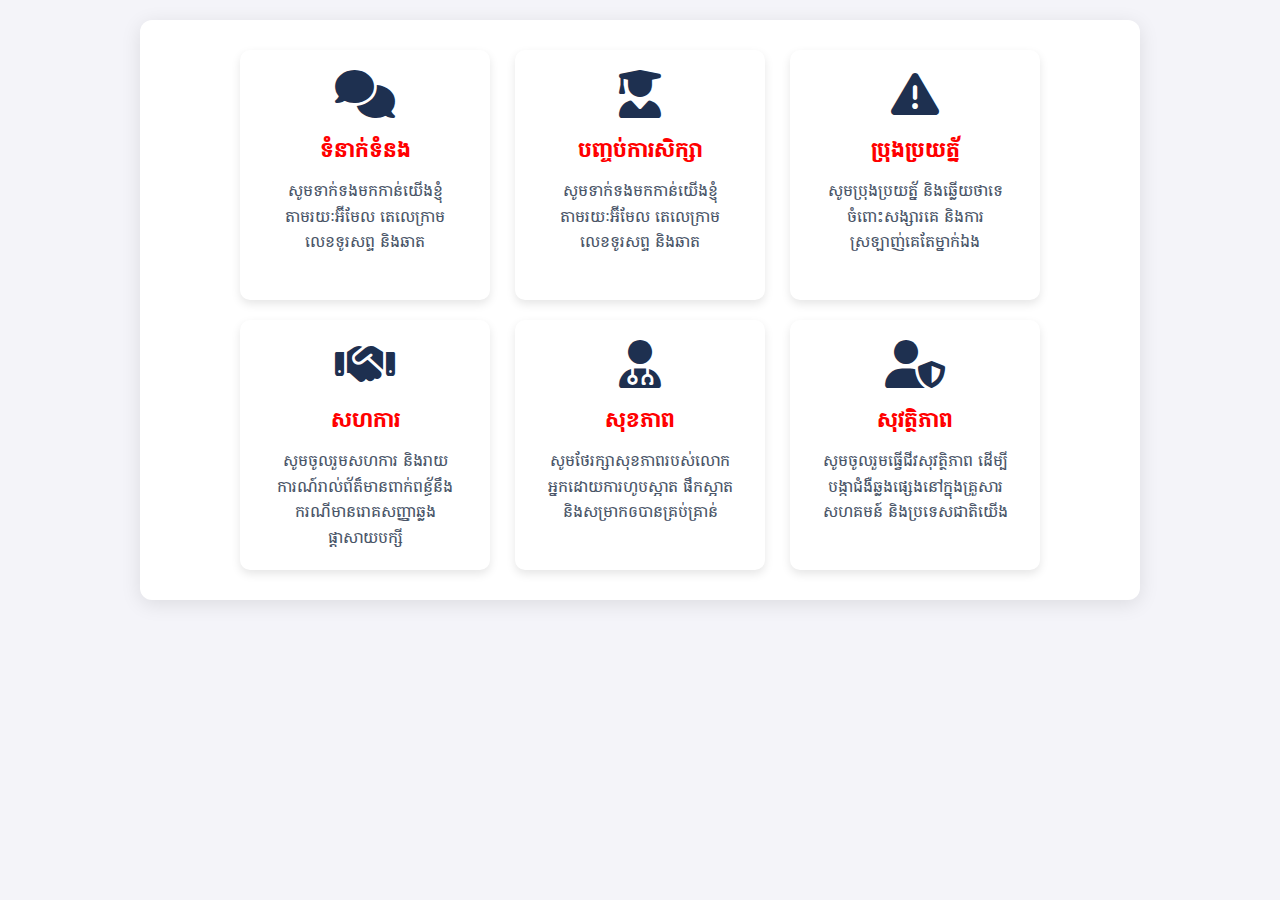
<file: index.html>
<!DOCTYPE html>
<html lang="km">
  <head>
    <meta charset="UTF-8" />
    <meta name="viewport" content="width=device-width, initial-scale=1.0" />
    <title>សេវាកម្មរបស់យើង</title>
    <link
      rel="stylesheet"
      href="https://cdnjs.cloudflare.com/ajax/libs/font-awesome/6.7.2/css/all.min.css"
      integrity="sha512-Evv84Mr4kqVGRNSgIGL/F/aIDqQb7xQ2vcrdIwxfjThSH8CSR7PBEakCr51Ck+w+/U6swU2Im1vVX0SVk9ABhg=="
      crossorigin="anonymous"
      referrerpolicy="no-referrer"
    />
    <link rel="preconnect" href="https://fonts.googleapis.com" />
    <link rel="preconnect" href="https://fonts.gstatic.com" crossorigin />
    <link
      href="https://fonts.googleapis.com/css2?family=Suwannaphum:wght@100;300;400;700;900&display=swap"
      rel="stylesheet"
    />
    <link rel="stylesheet" href="style.css" />
  </head>
  <body>
    <div class="container">
      <section class="card" aria-label="សេវាកម្មរបស់យើង">
        <article class="item">
          <i class="fa-solid fa-comments"></i>
          <h3>ទំនាក់ទំនង</h3>
          <p>សូមទាក់ទងមកកាន់យើងខ្ញុំតាមរយៈអ៊ីមែល តេលេក្រាម លេខទូរសព្ទ និងឆាត</p>
        </article>
        <article class="item">
          <i class="fa-solid fa-user-graduate"></i>
          <h3>បញ្ចប់ការសិក្សា</h3>
          <p>សូមទាក់ទងមកកាន់យើងខ្ញុំតាមរយៈអ៊ីមែល តេលេក្រាម លេខទូរសព្ទ និងឆាត</p>
        </article>
        <article class="item">
          <i class="fa-solid fa-triangle-exclamation"></i>
          <h3>ប្រុងប្រយត្ន័</h3>
          <p>សូមប្រុងប្រយត្ន័ និងឆ្លើយថាទេចំពោះសង្សារគេ និងការស្រឡាញ់គេតែម្នាក់ឯង</p>
        </article>
        <article class="item">
          <i class="fa-solid fa-handshake"></i>
          <h3>សហការ</h3>
          <p>សូមចូលរួមសហការ និងរាយការណ៍រាល់ព័ត៏មានពាក់ពន្ធ័នឹងករណីមានរោគសញ្ញាឆ្លងផ្តាសាយបក្សី</p>
        </article>
        <article class="item">
          <i class="fa-solid fa-user-doctor"></i>
          <h3>សុខភាព</h3>
          <p>សូមថែរក្សាសុខភាពរបស់លោកអ្នកដោយការហូបស្អាត ផឹកស្អាត និងសម្រាកឲបានគ្រប់គ្រាន់</p>
        </article>
        <article class="item">
          <i class="fa-solid fa-user-shield"></i>
          <h3>សុវត្ថិភាព</h3>
          <p>សូមចូលរួមធ្វើជីវសុវត្ថិភាព ដើម្បីបង្កាជំងឺឆ្លងផ្សេងនៅក្នុងគ្រួសារ​ សហគមន៍ និងប្រទេសជាតិយើង</p>
        </article>
      </section>
    </div>
  </body>
</html>
</file>
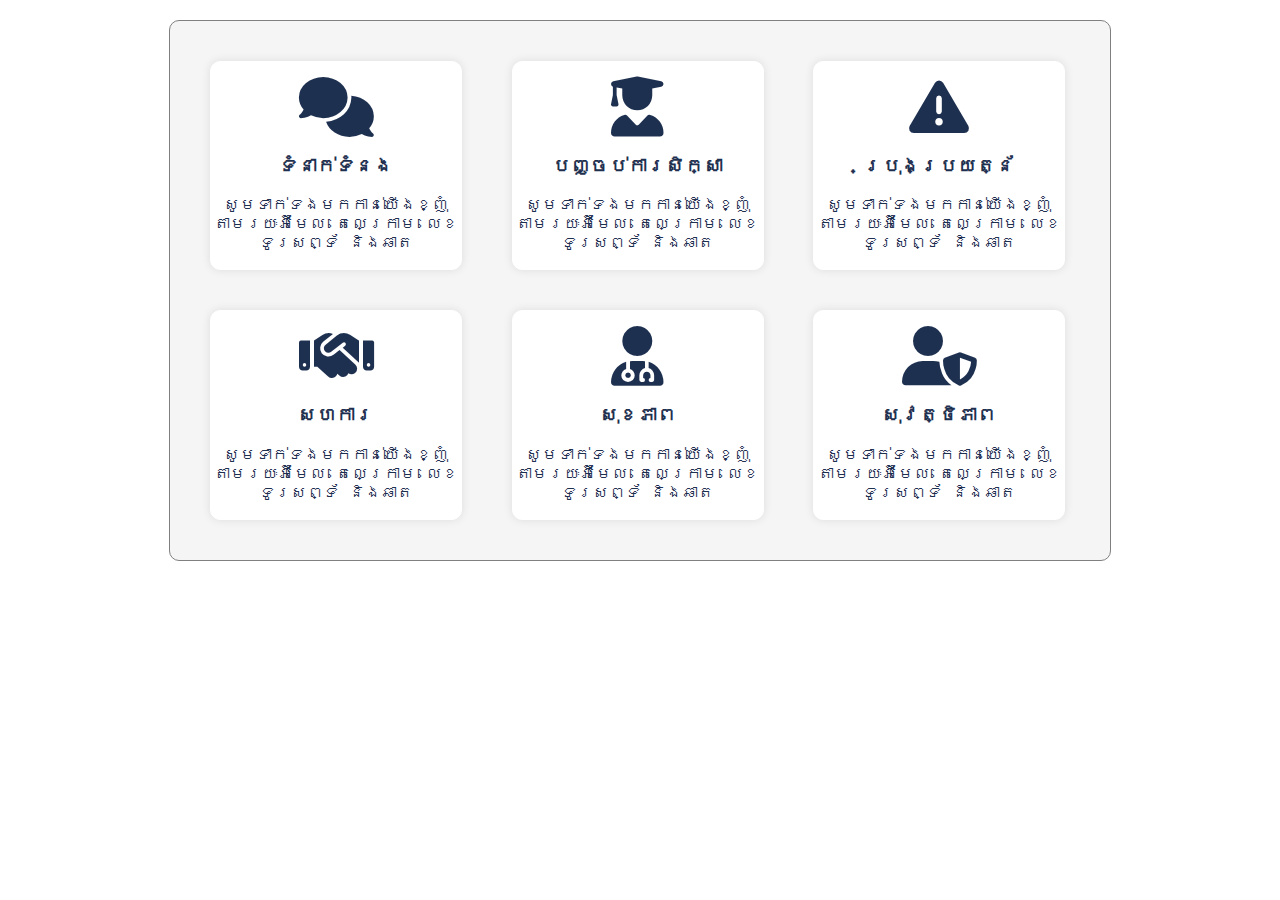
<file: card.html>
<!DOCTYPE html>
<html lang="en">
<head>
      <meta charset="UTF-8">
      <meta name="viewport" content="width=device-width, initial-scale=1.0">
      <title>Document</title>
      <link
      rel="stylesheet"
      href="https://cdnjs.cloudflare.com/ajax/libs/font-awesome/6.7.2/css/all.min.css"
      integrity="sha512-Evv84Mr4kqVGRNSgIGL/F/aIDqQb7xQ2vcrdIwxfjThSH8CSR7PBEakCr51Ck+w+/U6swU2Im1vVX0SVk9ABhg=="
      crossorigin="anonymous"
      referrerpolicy="no-referrer"
    />
      <style>
            .container {
                  width: 900px;
                  margin: auto;
                  border: 1px solid gray;
                  border-radius: 10px;
                  background-color: whitesmoke;
                  padding: 20px;
            }
            .item {
                  width: 250px;
                  display: inline-block;
                  text-align: center;
                  margin: 20px;
                  padding: auto;
                  border: 1px solid white;
                  border-radius: 10px;
                  background-color: white;
                  box-shadow: 0 0 10px rgba(0, 0, 0, 0.1);
                  align-items: center;
                  color:#1e3050;

            }
            .fa-solid {
                  margin-top: 15px;
                  font-size: 60px;
                  color: #1e3050;
            }
            body {
                  margin: 20px;
                  font-family: 'Courier New', Courier, monospace;
            }
      </style>
</head>
<body>
      <div class="container">
            <div class="item">
                  <i class="fa-solid fa-comments"></i>
                  <h3>ទំនាក់ទំនង</h3>
                  <p>សូមទាក់ទងមកកាន់យើងខ្ញុំតាមរយៈអ៊ីមែល តេលេក្រាម លេខទូរសព្ទ័ និងឆាត</p>
            </div>
            <div class="item">
                  <i class="fa-solid fa-user-graduate"></i>
                  <h3>បញ្ចប់ការសិក្សា</h3>
                  <p>សូមទាក់ទងមកកាន់យើងខ្ញុំតាមរយៈអ៊ីមែល តេលេក្រាម លេខទូរសព្ទ័ និងឆាត</p>
            </div>
            <div class="item">
                  <i class="fa-solid fa-triangle-exclamation"></i>
                  <h3>ប្រុងប្រយត្ន័</h3>
                  <p>សូមទាក់ទងមកកាន់យើងខ្ញុំតាមរយៈអ៊ីមែល តេលេក្រាម លេខទូរសព្ទ័ និងឆាត</p>
            </div> <div class="item">
                  <i class="fa-solid fa-handshake"></i>
                  <h3>សហការ</h3>
                  <p>សូមទាក់ទងមកកាន់យើងខ្ញុំតាមរយៈអ៊ីមែល តេលេក្រាម លេខទូរសព្ទ័ និងឆាត</p>
            </div>
            <div class="item">
                  <i class="fa-solid fa-user-doctor"></i>
                  <h3>សុខភាព</h3>
                  <p>សូមទាក់ទងមកកាន់យើងខ្ញុំតាមរយៈអ៊ីមែល តេលេក្រាម លេខទូរសព្ទ័ និងឆាត</p>
            </div>
            <div class="item">
                  <i class="fa-solid fa-user-shield"></i>
                  <h3>សុវត្ថិភាព</h3>
                  <p>សូមទាក់ទងមកកាន់យើងខ្ញុំតាមរយៈអ៊ីមែល តេលេក្រាម លេខទូរសព្ទ័ និងឆាត</p>
            </div>
      </div>
</body>
</html>
</file>
<file: style.css>
* {
      box-sizing: border-box;
      margin: 0;
      padding: 0;
    }

    body {
      font-family: "Suwannaphum", serif;
      background-color: #f4f4f9;
      padding: 20px;
      line-height: 1.6;
    }

    .container {
      max-width: 1000px;
      margin: 0 auto;
      padding: 20px;
      background-color: #ffffff;
      border-radius: 12px;
      box-shadow: 0 4px 20px rgba(0, 0, 0, 0.1);
    }

    .card {
      text-align: center;
      padding: 10px auto;
    }

    .item {
      display: inline-block;
      background-color: #ffffff;
      border-radius: 10px;
      padding: 20px;
      text-align: center;
      box-shadow: 0 4px 10px rgba(0, 0, 0, 0.1);
      transition: transform 0.3s ease, box-shadow 0.3s ease;
      width: 250px;
      height: 250px;
      margin: 10px;
      vertical-align: top;
      cursor: pointer;
    }

    .item:hover {
      transform: translateY(-5px);
      box-shadow: 0 8px 20px rgba(0, 0, 0, 0.15);
    }

    .fa-solid {
      font-size: 48px;
      color: #1e3050;
      margin-bottom: 15px;
    }

    h3 {
      font-size: 22px;
      font-weight: 700;
      color: red;
      margin-bottom: 10px;
    }

    p {
      font-size: 16px;
      font-weight: 400;
      color: #4a5568;
      padding: 0 10px;
    }

    @media (max-width: 768px) {
      .container {
        padding: 15px;
      }

      .item {
        width: 100%;
        max-width: 300px;
        margin: 10px auto;
        display: block;
      }
    }
</file>
